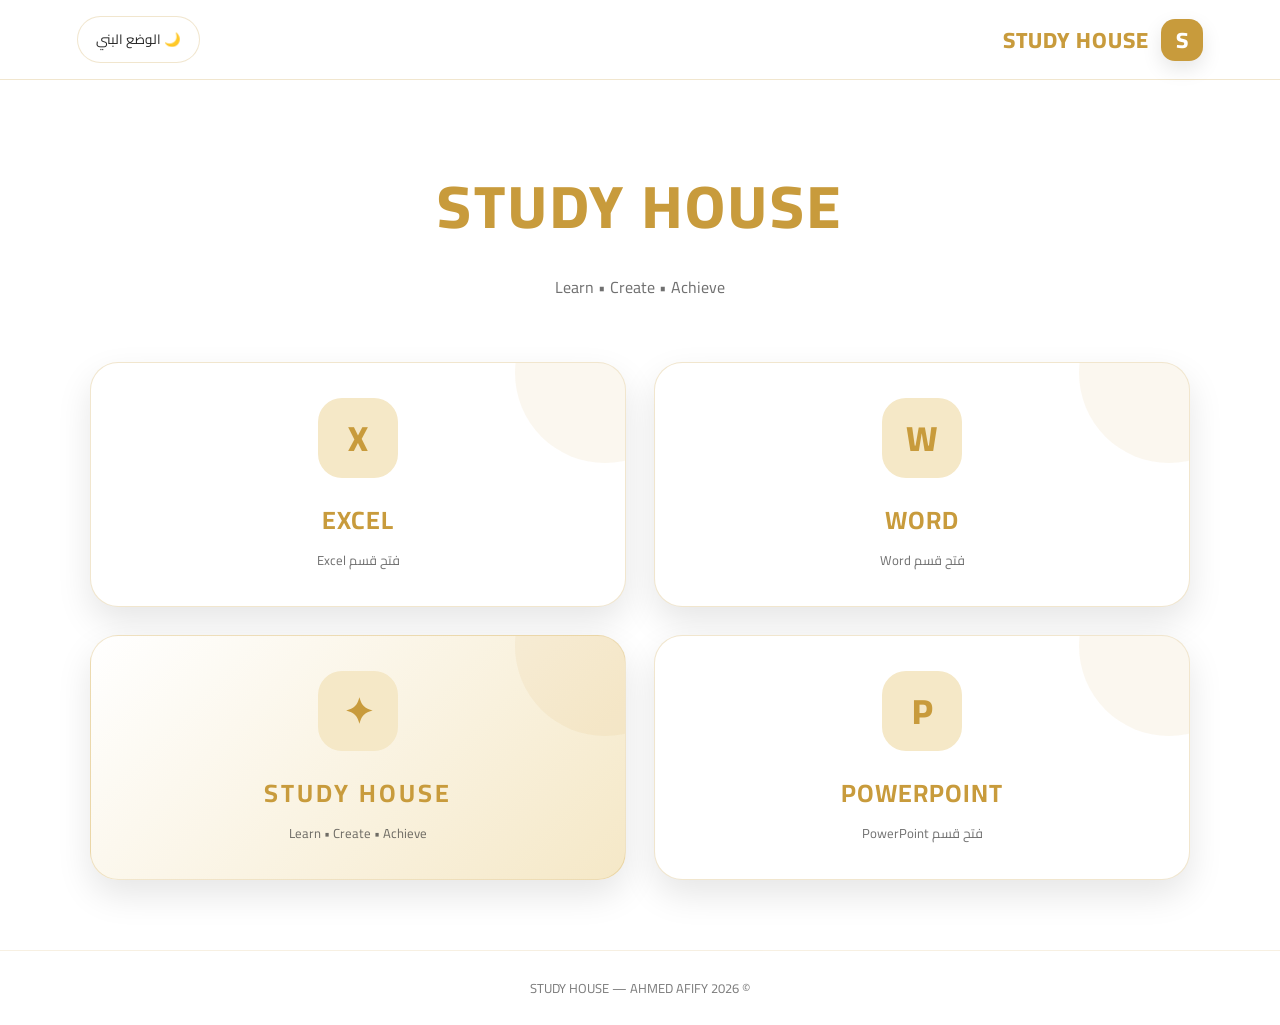
<file: icdl.html>
<!DOCTYPE html>
<html lang="ar" dir="rtl">

<head>

    <meta charset="UTF-8">

    <meta name="viewport" content="width=device-width, initial-scale=1.0">

    <title>STUDY HOUSE</title>

    <link rel="preconnect" href="https://fonts.googleapis.com">

    <link rel="preconnect" href="https://fonts.gstatic.com" crossorigin>

    <link href="https://fonts.googleapis.com/css2?family=Cairo:wght@400;500;600;700;800&display=swap" rel="stylesheet">


    <style>

        :root {

            --bg: #ffffff;

            --card: #ffffff;

            --text: #252525;

            --gold: #c89b3c;

            --gold-light: #f5e8c7;

            --border: rgba(200, 155, 60, 0.25);

            --shadow: rgba(0, 0, 0, 0.10);

        }


        body.brown-theme {

            --bg: #3b2418;

            --card: #513222;

            --text: #fff8ed;

            --gold: #d9ad5b;

            --gold-light: #765237;

            --border: rgba(217, 173, 91, 0.35);

            --shadow: rgba(0, 0, 0, 0.35);

        }


        * {

            margin: 0;

            padding: 0;

            box-sizing: border-box;

        }


        body {

            min-height: 100vh;

            font-family: "Cairo", sans-serif;

            background: var(--bg);

            color: var(--text);

            transition: background 0.4s ease, color 0.4s ease;

            overflow-x: hidden;

        }


        /* Header */

        header {

            height: 80px;

            padding: 0 6%;

            display: flex;

            align-items: center;

            justify-content: space-between;

            background: var(--bg);

            border-bottom: 1px solid var(--border);

            position: sticky;

            top: 0;

            z-index: 100;

        }


        .logo {

            display: flex;

            align-items: center;

            gap: 12px;

            color: var(--gold);

            font-size: 22px;

            font-weight: 800;

            letter-spacing: 1px;

        }


        .logo-icon {

            width: 42px;

            height: 42px;

            display: flex;

            align-items: center;

            justify-content: center;

            border-radius: 14px;

            background: var(--gold);

            color: white;

            font-size: 22px;

            box-shadow: 0 8px 20px var(--shadow);

        }


        /* Theme Button */

        .theme-btn {

            border: 1px solid var(--border);

            background: var(--card);

            color: var(--text);

            padding: 10px 18px;

            border-radius: 30px;

            font-family: inherit;

            cursor: pointer;

            transition: 0.3s ease;

        }


        .theme-btn:hover {

            transform: translateY(-3px);

            border-color: var(--gold);

            box-shadow: 0 8px 20px var(--shadow);

        }


        /* Hero */

        .hero {

            text-align: center;

            padding: 70px 20px 40px;

        }


        .hero h1 {

            color: var(--gold);

            font-size: clamp(35px, 6vw, 60px);

            font-weight: 800;

            letter-spacing: 3px;

            animation: floatingTitle 2.5s ease-in-out infinite;

        }


        .hero p {

            margin-top: 10px;

            opacity: 0.65;

            font-size: 16px;

        }


        /* Cards */

        .cards-container {

            width: min(1100px, 92%);

            margin: 20px auto 70px;

            display: grid;

            grid-template-columns: repeat(2, 1fr);

            gap: 28px;

        }


        .card {

            min-height: 245px;

            border: 1px solid var(--border);

            border-radius: 28px;

            background: var(--card);

            color: var(--text);

            font-family: inherit;

            cursor: pointer;

            display: flex;

            flex-direction: column;

            align-items: center;

            justify-content: center;

            position: relative;

            overflow: hidden;

            box-shadow: 0 15px 35px var(--shadow);

            transition: 0.4s ease;

        }


        .card:hover {

            transform: translateY(-10px);

            border-color: var(--gold);

            box-shadow: 0 25px 55px var(--shadow);

        }


        .card::before {

            content: "";

            position: absolute;

            width: 180px;

            height: 180px;

            border-radius: 50%;

            background: var(--gold);

            opacity: 0.08;

            top: -80px;

            right: -70px;

            transition: 0.5s ease;

        }


        .card:hover::before {

            transform: scale(2.5);

        }


        .card-icon {

            width: 80px;

            height: 80px;

            border-radius: 24px;

            display: flex;

            align-items: center;

            justify-content: center;

            background: var(--gold-light);

            color: var(--gold);

            font-size: 35px;

            font-weight: 800;

            margin-bottom: 18px;

            transition: 0.4s ease;

        }


        .card:hover .card-icon {

            transform: rotate(8deg) scale(1.1);

        }


        .card h2 {

            color: var(--gold);

            font-size: 25px;

            letter-spacing: 1px;

        }


        .card p {

            margin-top: 5px;

            opacity: 0.65;

            font-size: 13px;

        }


        /* Study House Card */

        .study-card {

            background: linear-gradient(

                135deg,

                var(--card),

                var(--gold-light)

            );

        }


        .study-card .card-icon {

            animation: floatingIcon 2.5s ease-in-out infinite;

        }


        .study-card h2 {

            letter-spacing: 3px;

            animation: glowText 2s ease-in-out infinite alternate;

        }


        /* Modal Viewer */

        .viewer-overlay {

            display: none;

            position: fixed;

            inset: 0;

            z-index: 999999;

            padding: 20px;

            background: rgba(0, 0, 0, 0.70);

            backdrop-filter: blur(8px);

            align-items: center;

            justify-content: center;

        }


        .viewer-overlay.active {

            display: flex;

        }


        .viewer-box {

            width: min(1450px, 100%);

            height: min(92vh, 900px);

            background: var(--card);

            border-radius: 22px;

            overflow: hidden;

            border: 1px solid var(--border);

            box-shadow: 0 30px 100px rgba(0, 0, 0, 0.45);

            animation: modalOpen 0.35s ease;

        }


        .viewer-header {

            height: 65px;

            padding: 0 20px;

            display: flex;

            align-items: center;

            justify-content: space-between;

            background: var(--card);

            border-bottom: 1px solid var(--border);

        }


        .viewer-title {

            color: var(--gold);

            font-size: 20px;

            font-weight: 700;

        }


        .close-btn {

            border: none;

            background: var(--gold);

            color: white;

            padding: 9px 18px;

            border-radius: 22px;

            cursor: pointer;

            font-family: inherit;

            font-size: 14px;

            transition: 0.3s ease;

        }


        .close-btn:hover {

            transform: scale(1.06);

        }


        #pageFrame {

            display: block;

            width: 100%;

            height: calc(100% - 65px);

            border: none;

            background: white;

        }


        /* Footer */

        footer {

            text-align: center;

            padding: 25px;

            border-top: 1px solid var(--border);

            opacity: 0.6;

            font-size: 13px;

        }


        /* Animations */

        @keyframes floatingTitle {

            0%, 100% {

                transform: translateY(0);

            }

            50% {

                transform: translateY(-6px);

            }

        }


        @keyframes floatingIcon {

            0%, 100% {

                transform: translateY(0);

            }

            50% {

                transform: translateY(-12px);

            }

        }


        @keyframes glowText {

            from {

                text-shadow: 0 0 0 transparent;

            }

            to {

                text-shadow: 0 0 22px var(--gold);

            }

        }


        @keyframes modalOpen {

            from {

                opacity: 0;

                transform: scale(0.92);

            }

            to {

                opacity: 1;

                transform: scale(1);

            }

        }


        /* Mobile */

        @media (max-width: 700px) {

            header {

                padding: 0 16px;

            }


            .logo {

                font-size: 16px;

            }


            .logo-icon {

                width: 36px;

                height: 36px;

            }


            .theme-btn {

                padding: 8px 12px;

                font-size: 12px;

            }


            .cards-container {

                grid-template-columns: 1fr;

            }


            .card {

                min-height: 215px;

            }


            .viewer-overlay {

                padding: 8px;

            }


            .viewer-box {

                height: 96vh;

                border-radius: 16px;

            }


            .viewer-header {

                height: 58px;

                padding: 0 12px;

            }


            .viewer-title {

                font-size: 16px;

            }


            .close-btn {

                padding: 8px 13px;

                font-size: 12px;

            }


        }

    </style>

</head>


<body>


    <header>


        <div class="logo">

            <div class="logo-icon">S</div>

            STUDY HOUSE

        </div>


        <button

            id="themeButton"

            class="theme-btn"

            type="button"

            onclick="changeTheme()">

            🌙 الوضع البني

        </button>


    </header>


    <main>


        <section class="hero">

            <h1>STUDY HOUSE</h1>

            <p>Learn • Create • Achieve</p>

        </section>


        <section class="cards-container">


            <button

                class="card"

                type="button"

                onclick="openPage('https://docs.google.com/document/d/1uZ353KELFg8lSJwKSXVGdGRso6khaYH7cc8Ot4T3fgY/edit?usp=sharing', 'WORD')">


                <div class="card-icon">W</div>

                <h2>WORD</h2>

                <p>فتح قسم Word</p>


            </button>


            <button

                class="card"

                type="button"

                onclick="openPage('https://docs.google.com/spreadsheets/d/1nDOUH_cI2aeOrhTzdIpAFMrMcubVsuVcSPHBAkfeLnk/edit?usp=sharing', 'EXCEL')">


                <div class="card-icon">X</div>

                <h2>EXCEL</h2>

                <p>فتح قسم Excel</p>


            </button>


            <button

                class="card"

                type="button"

                onclick="openPage('https://docs.google.com/presentation/d/1TSmftTfXCutD_ZYYvbTY3tdK9X8SVzcemQ0DJf4-KTo/edit?usp=sharing', 'POWERPOINT')">


                <div class="card-icon">P</div>

                <h2>POWERPOINT</h2>

                <p>فتح قسم PowerPoint</p>


            </button>


            <button

                class="card study-card"

                type="button"

                onclick="studyHouseAnimation()">


                <div class="card-icon">✦</div>

                <h2>STUDY HOUSE</h2>

                <p>Learn • Create • Achieve</p>


            </button>


        </section>


    </main>


    <footer>

        © 2026 STUDY HOUSE —  AHMED AFIFY

    </footer>


    <!-- نافذة تظهر فوق كل شيء -->


    <section

        id="viewerOverlay"

        class="viewer-overlay"


        onclick="closeByOverlay(event)">


        <div

            class="viewer-box"


            onclick="event.stopPropagation()">


            <div class="viewer-header">


                <div

                    id="viewerTitle"

                    class="viewer-title">

                    المحتوى

                </div>


                <button

                    class="close-btn"

                    type="button"

                    onclick="closePage()">


                    ✕ إغلاق


                </button>


            </div>


            <iframe

                id="pageFrame"

                title="Page Viewer"

                src=""

                loading="lazy">

            </iframe>


        </div>


    </section>


    <script>


        /* فتح الملف فوق الصفحة */

        function openPage(file, title) {


            const overlay = document.getElementById("viewerOverlay");

            const frame = document.getElementById("pageFrame");

            const titleElement = document.getElementById("viewerTitle");


            titleElement.textContent = title;


            overlay.classList.add("active");


            document.body.style.overflow = "hidden";


            frame.src = file;

        }


        /* إغلاق النافذة */

        function closePage() {


            const overlay = document.getElementById("viewerOverlay");

            const frame = document.getElementById("pageFrame");


            frame.src = "";


            overlay.classList.remove("active");


            document.body.style.overflow = "";

        }


        /* إغلاق عند الضغط على الخلفية */

        function closeByOverlay(event) {


            if (event.target.id === "viewerOverlay") {

                closePage();

            }

        }


        /* تغيير الألوان */

        function changeTheme() {


            const body = document.body;

            const button = document.getElementById("themeButton");


            body.classList.toggle("brown-theme");


            if (body.classList.contains("brown-theme")) {


                button.textContent = "☀️ الوضع الأبيض";


                localStorage.setItem("studyHouseTheme", "brown");


            } else {


                button.textContent = "🌙 الوضع البني";


                localStorage.setItem("studyHouseTheme", "white");

            }

        }


        /* حفظ الثيم */

        function loadTheme() {


            const savedTheme = localStorage.getItem("studyHouseTheme");

            const button = document.getElementById("themeButton");


            if (savedTheme === "brown") {


                document.body.classList.add("brown-theme");


                button.textContent = "☀️ الوضع الأبيض";

            }

        }


        /* حركة STUDY HOUSE */

        function studyHouseAnimation() {


            const title = document.querySelector(".hero h1");


            title.style.transform = "scale(1.15)";

            title.style.textShadow = "0 0 35px var(--gold)";


            setTimeout(function () {


                title.style.transform = "";

                title.style.textShadow = "";


            }, 1000);

        }


        /* زر ESC للإغلاق */

        document.addEventListener("keydown", function(event) {


            if (event.key === "Escape") {

                closePage();

            }

        });


        /* تشغيل الثيم المحفوظ */

        loadTheme();



        document.addEventListener("keydown", function (e) {
    // منع Ctrl + U
    if (e.ctrlKey && e.key.toLowerCase() === "u") {
        e.preventDefault();
        return false;
    }
});

document.addEventListener("contextmenu", function (e) {
    e.preventDefault();
});
        
    </script>


</body>

</html>
</file>
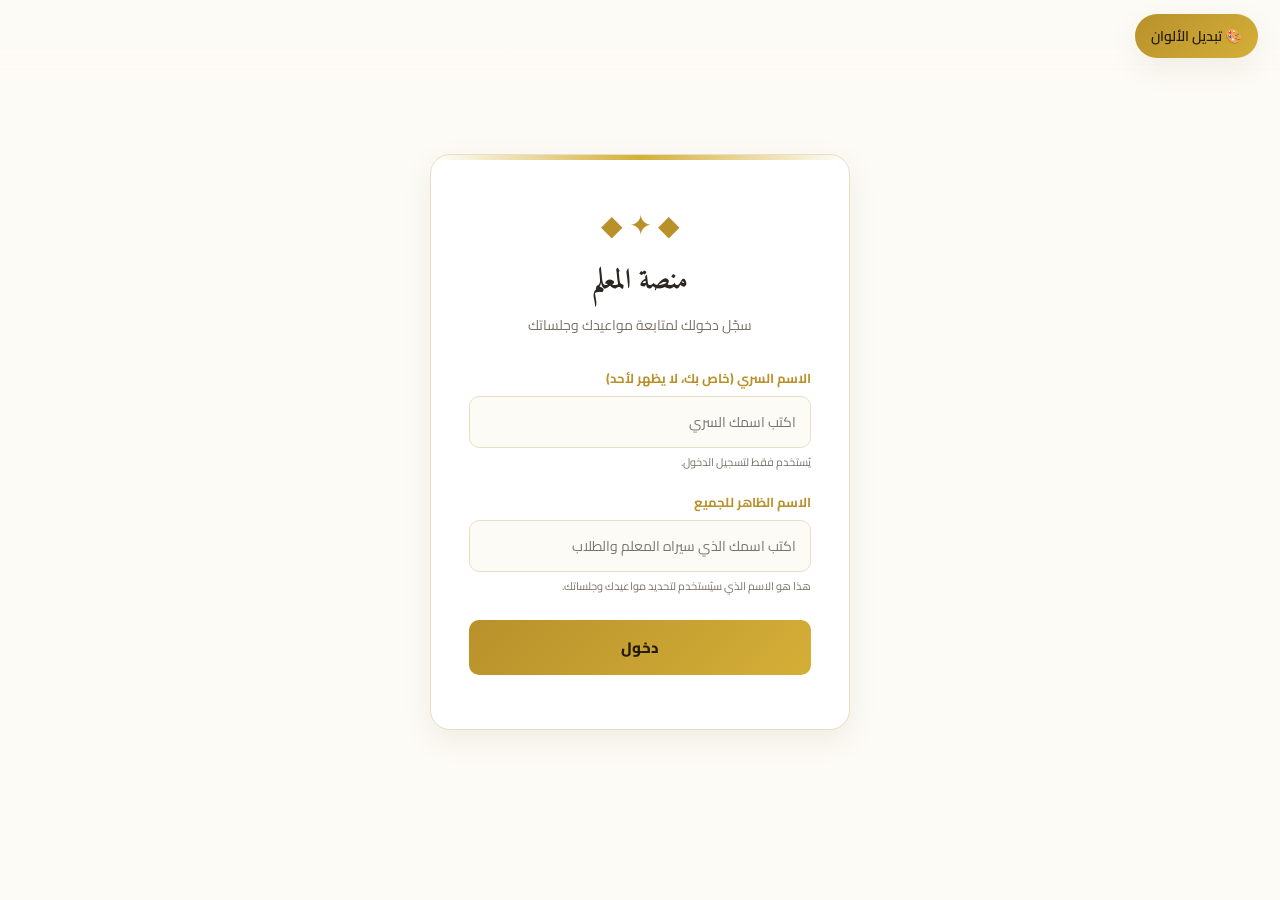
<file: session.html>
<!DOCTYPE html>
<html lang="ar" dir="rtl">
<head>
<meta charset="UTF-8">
<meta name="viewport" content="width=device-width, initial-scale=1.0">
<title>منصة المعلم</title>
<link rel="preconnect" href="https://fonts.googleapis.com">
<link href="https://fonts.googleapis.com/css2?family=Amiri:wght@400;700&family=Cairo:wght@400;600;700;800&display=swap" rel="stylesheet">
<style>
  :root{
    --bg:#FDFBF6;
    --bg-soft:#FFFFFF;
    --text:#2B2620;
    --text-dim:#7A7266;
    --gold:#B8912B;
    --gold-bright:#D4AF37;
    --card:#FFFFFF;
    --border:#E9DFC4;
    --shadow: 0 10px 30px rgba(80,60,20,0.08);
    --danger:#A5382E;
  }
  body.theme-brown{
    --bg:#211610;
    --bg-soft:#2B1D14;
    --text:#F4E9D4;
    --text-dim:#C9B392;
    --gold:#D4AF37;
    --gold-bright:#F0CC63;
    --card:#2F2117;
    --border:#4A3626;
    --shadow: 0 10px 30px rgba(0,0,0,0.45);
    --danger:#E0685A;
  }
  *{box-sizing:border-box; margin:0; padding:0;}
  body{
    font-family:'Cairo', sans-serif;
    background:var(--bg);
    color:var(--text);
    min-height:100vh;
    transition:background .4s ease, color .4s ease;
  }
  .display-font{font-family:'Amiri', serif;}

  /* ===== Top bar ===== */
  .topbar{
    position:fixed; top:0; left:0; right:0;
    display:flex; align-items:center; justify-content:space-between;
    padding:14px 22px;
    z-index:50;
    background:linear-gradient(to bottom, var(--bg) 70%, transparent);
    pointer-events:none;
  }
  .topbar > *{pointer-events:auto;}
  .brand{
    font-family:'Amiri', serif;
    font-weight:700;
    font-size:22px;
    color:var(--gold);
    letter-spacing:1px;
    display:flex; align-items:center; gap:8px;
  }
  .brand .dot{width:6px;height:6px;border-radius:50%;background:var(--gold-bright);}

  .icon-btn{
    display:inline-flex; align-items:center; gap:8px;
    background:var(--card);
    border:1px solid var(--border);
    color:var(--text);
    padding:9px 16px;
    border-radius:30px;
    font-family:'Cairo', sans-serif;
    font-weight:600;
    font-size:14px;
    cursor:pointer;
    box-shadow:var(--shadow);
    transition:all .25s ease;
  }
  .icon-btn:hover{border-color:var(--gold); color:var(--gold);}
  .icon-btn.gold{
    background:linear-gradient(135deg, var(--gold), var(--gold-bright));
    color:#241a08;
    border:none;
  }
  .icon-btn.gold:hover{filter:brightness(1.08);}
  .icon-btn.danger{color:var(--danger); border-color:var(--danger);}

  #logoutBtn{display:none;}

  /* ===== Layout containers ===== */
  .screen{min-height:100vh; display:none; padding:100px 20px 60px;}
  .screen.active{display:flex; flex-direction:column; align-items:center;}

  /* ===== Login screen ===== */
  #loginScreen .login-card{
    background:var(--card);
    border:1px solid var(--border);
    border-radius:20px;
    box-shadow:var(--shadow);
    padding:44px 38px;
    width:100%;
    max-width:420px;
    margin-top:6vh;
    text-align:center;
    position:relative;
    overflow:hidden;
  }
  #loginScreen .login-card::before{
    content:"";
    position:absolute; top:0; right:0; left:0; height:5px;
    background:linear-gradient(90deg, transparent, var(--gold-bright), transparent);
  }
  .ornament{
    font-size:28px; color:var(--gold); margin-bottom:6px;
  }
  #loginScreen h1{
    font-family:'Amiri', serif;
    font-size:28px;
    margin-bottom:6px;
    color:var(--text);
  }
  #loginScreen p.sub{
    color:var(--text-dim);
    font-size:14px;
    margin-bottom:28px;
  }
  .field{
    text-align:right;
    margin-bottom:18px;
  }
  .field label{
    display:block;
    font-size:13px;
    font-weight:700;
    color:var(--gold);
    margin-bottom:6px;
  }
  .field small{
    display:block;
    color:var(--text-dim);
    font-size:11px;
    margin-top:4px;
  }
  input[type="text"], input[type="password"], input[type="date"], input[type="time"], textarea{
    width:100%;
    padding:12px 14px;
    border-radius:10px;
    border:1px solid var(--border);
    background:var(--bg);
    color:var(--text);
    font-family:'Cairo', sans-serif;
    font-size:14px;
    outline:none;
    transition:border-color .2s ease;
  }
  input:focus, textarea:focus{border-color:var(--gold);}
  textarea{resize:vertical; min-height:70px;}

  .btn-primary{
    width:100%;
    padding:13px;
    border:none;
    border-radius:10px;
    background:linear-gradient(135deg, var(--gold), var(--gold-bright));
    color:#241a08;
    font-family:'Cairo', sans-serif;
    font-weight:800;
    font-size:15px;
    cursor:pointer;
    margin-top:6px;
    transition:filter .2s ease, transform .2s ease;
  }
  .btn-primary:hover{filter:brightness(1.07); transform:translateY(-1px);}
  .btn-secondary{
    width:100%;
    padding:12px;
    border-radius:10px;
    border:1px solid var(--gold);
    background:transparent;
    color:var(--gold);
    font-family:'Cairo', sans-serif;
    font-weight:700;
    font-size:14px;
    cursor:pointer;
    margin-top:10px;
  }
  .btn-secondary:hover{background:rgba(212,175,55,0.1);}

  /* ===== Dashboard ===== */
  #dashboardScreen{max-width:960px; width:100%; margin:0 auto;}
  .welcome{
    text-align:center;
    margin-bottom:34px;
  }
  .welcome h2{
    font-family:'Amiri', serif;
    font-size:30px;
    color:var(--text);
  }
  .welcome span{color:var(--gold);}
  .role-badge{
    display:inline-block;
    margin-top:8px;
    padding:4px 14px;
    border-radius:20px;
    background:var(--card);
    border:1px solid var(--gold);
    color:var(--gold);
    font-size:12px;
    font-weight:700;
  }

  .menu-grid{
    display:grid;
    grid-template-columns:1fr 1fr;
    gap:20px;
    width:100%;
    max-width:640px;
    margin:0 auto 40px;
  }
  @media(max-width:600px){.menu-grid{grid-template-columns:1fr;}}
  .menu-card{
    background:var(--card);
    border:1px solid var(--border);
    border-radius:18px;
    padding:30px 20px;
    text-align:center;
    cursor:pointer;
    box-shadow:var(--shadow);
    transition:transform .25s ease, border-color .25s ease;
  }
  .menu-card:hover{transform:translateY(-4px); border-color:var(--gold);}
  .menu-card .emoji{font-size:34px; margin-bottom:10px; display:block;}
  .menu-card h3{font-family:'Amiri', serif; font-size:20px; margin-bottom:4px;}
  .menu-card p{font-size:12.5px; color:var(--text-dim);}
  .menu-card.active{border-color:var(--gold-bright); box-shadow:0 0 0 2px var(--gold-bright) inset;}

  .section-panel{width:100%; max-width:760px; display:none;}
  .section-panel.active{display:block;}
  .section-header{
    display:flex; align-items:center; justify-content:space-between;
    margin-bottom:18px;
    border-bottom:1px solid var(--border);
    padding-bottom:12px;
  }
  .section-header h3{font-family:'Amiri', serif; font-size:22px; color:var(--gold);}

  .empty-state{
    text-align:center;
    padding:40px 20px;
    color:var(--text-dim);
    font-size:14px;
    border:1px dashed var(--border);
    border-radius:14px;
  }

  /* ===== Cards (appointments / sessions) ===== */
  .item-card{
    background:var(--card);
    border:1px solid var(--border);
    border-radius:16px;
    padding:20px;
    margin-bottom:16px;
    box-shadow:var(--shadow);
    position:relative;
  }
  .item-card h4{
    font-family:'Amiri', serif;
    font-size:19px;
    color:var(--text);
    margin-bottom:6px;
  }
  .item-card .desc{font-size:13.5px; color:var(--text-dim); margin-bottom:12px; line-height:1.7;}
  .item-meta{
    display:flex; flex-wrap:wrap; gap:10px;
    font-size:12px; color:var(--gold);
    margin-bottom:12px;
  }
  .item-meta span{
    background:rgba(184,145,43,0.1);
    padding:4px 10px;
    border-radius:20px;
    font-weight:700;
  }
  .countdown-box{
    display:flex; align-items:center; gap:10px;
    background:var(--bg);
    border:1px solid var(--border);
    border-radius:12px;
    padding:12px 16px;
    font-weight:800;
    font-size:15px;
    color:var(--gold);
    letter-spacing:1px;
    direction:ltr;
    justify-content:center;
  }
  .ready-msg{
    display:flex; align-items:center; justify-content:center; gap:8px;
    background:linear-gradient(135deg, var(--gold), var(--gold-bright));
    color:#241a08;
    padding:13px 16px;
    border-radius:12px;
    font-weight:800;
    font-size:14px;
    cursor:pointer;
    text-align:center;
    animation:pulse 1.8s infinite;
  }
  @keyframes pulse{0%,100%{opacity:1;}50%{opacity:.75;}}

  .card-actions{
    display:flex; gap:10px; margin-top:14px;
  }
  .btn-join{
    flex:1;
    padding:11px;
    border:none;
    border-radius:10px;
    background:linear-gradient(135deg, var(--gold), var(--gold-bright));
    color:#241a08;
    font-weight:800;
    cursor:pointer;
    font-size:14px;
  }
  .btn-delete{
    padding:11px 16px;
    border-radius:10px;
    border:1px solid var(--danger);
    background:transparent;
    color:var(--danger);
    cursor:pointer;
    font-weight:700;
    font-size:13px;
  }
  .btn-delete:hover{background:rgba(165,56,46,0.1);}

  .add-toggle-btn{
    display:block;
    width:100%;
    padding:13px;
    border-radius:12px;
    border:1.5px dashed var(--gold);
    background:transparent;
    color:var(--gold);
    font-weight:800;
    font-size:14px;
    cursor:pointer;
    margin-bottom:20px;
  }
  .add-toggle-btn:hover{background:rgba(212,175,55,0.08);}

  .add-form{
    background:var(--card);
    border:1px solid var(--gold);
    border-radius:16px;
    padding:22px;
    margin-bottom:24px;
    display:none;
  }
  .add-form.active{display:block;}
  .add-form h4{font-family:'Amiri', serif; color:var(--gold); margin-bottom:16px; font-size:18px;}
  .row2{display:grid; grid-template-columns:1fr 1fr; gap:14px;}
  @media(max-width:520px){.row2{grid-template-columns:1fr;}}

  .link-row{display:flex; gap:10px;}
  .link-row input{flex:1;}
  .jitsi-btn{
    white-space:nowrap;
    padding:0 16px;
    border-radius:10px;
    border:1px solid var(--gold);
    background:transparent;
    color:var(--gold);
    font-weight:700;
    cursor:pointer;
    font-size:13px;
  }
  .jitsi-btn:hover{background:rgba(212,175,55,0.1);}

  /* ===== Meeting overlay ===== */
  #meetingOverlay{
    display:none;
    position:fixed; inset:0;
    background:rgba(10,8,5,0.92);
    z-index:200;
    align-items:center; justify-content:center;
    padding:24px;
  }
  #meetingOverlay.active{display:flex;}
  .meeting-box{
    width:100%; max-width:560px;
    background:var(--card);
    border-radius:20px;
    overflow:hidden;
    position:relative;
    border:2px solid var(--gold);
    box-shadow:0 0 60px rgba(212,175,55,0.25);
    padding:44px 34px;
    text-align:center;
  }
  .close-meeting{
    position:absolute; top:14px; left:14px;
    width:38px; height:38px;
    border-radius:50%;
    background:var(--gold-bright);
    color:#241a08;
    border:none;
    font-size:18px;
    font-weight:900;
    cursor:pointer;
    z-index:5;
    display:flex; align-items:center; justify-content:center;
  }
  .meeting-gate .ornament{font-size:26px; color:var(--gold); margin-bottom:10px;}
  .meeting-gate h3{
    font-family:'Amiri', serif;
    font-size:24px;
    margin-bottom:8px;
    color:var(--text);
  }
  .meeting-gate p.mdesc{
    color:var(--text-dim);
    font-size:14px;
    line-height:1.8;
    margin-bottom:26px;
    max-height:120px;
    overflow-y:auto;
  }
  .btn-enter-meeting{
    display:inline-flex; align-items:center; gap:10px; justify-content:center;
    width:100%;
    padding:15px;
    border:none;
    border-radius:12px;
    background:linear-gradient(135deg, var(--gold), var(--gold-bright));
    color:#241a08;
    font-family:'Cairo', sans-serif;
    font-weight:800;
    font-size:15px;
    cursor:pointer;
    text-decoration:none;
  }
  .btn-enter-meeting:hover{filter:brightness(1.07);}
  .meeting-hint{
    margin-top:14px;
    font-size:11.5px;
    color:var(--text-dim);
  }

  /* ===== toast ===== */
  #toast{
    position:fixed; bottom:24px; left:50%; transform:translateX(-50%) translateY(20px);
    background:var(--card);
    border:1px solid var(--gold);
    color:var(--text);
    padding:12px 22px;
    border-radius:30px;
    font-size:13px;
    font-weight:700;
    box-shadow:var(--shadow);
    opacity:0;
    pointer-events:none;
    transition:all .3s ease;
    z-index:300;
  }
  #toast.show{opacity:1; transform:translateX(-50%) translateY(0);}

  .loader{
    display:inline-block; width:14px; height:14px;
    border:2px solid rgba(0,0,0,0.2);
    border-top-color:currentColor;
    border-radius:50%;
    animation:spin .7s linear infinite;
  }
  @keyframes spin{to{transform:rotate(360deg);}}
</style>
</head>
<body>

<div class="topbar">
  <button id="logoutBtn" class="icon-btn danger">⎋ تسجيل خروج</button>
  <button id="themeToggle" class="icon-btn gold">🎨 تبديل الألوان</button>
</div>

<!-- شاشة الدخول -->
<div id="loginScreen" class="screen active">
  <div class="login-card">
    <div class="ornament">◆ ✦ ◆</div>
    <h1 class="display-font">منصة المعلم</h1>
    <p class="sub">سجّل دخولك لمتابعة مواعيدك وجلساتك</p>

    <div class="field">
      <label>الاسم السري (خاص بك، لا يظهر لأحد)</label>
      <input type="password" id="secretInput" placeholder="اكتب اسمك السري">
      <small>يُستخدم فقط لتسجيل الدخول.</small>
    </div>

    <div class="field">
      <label>الاسم الظاهر للجميع</label>
      <input type="text" id="displayInput" placeholder="اكتب اسمك الذي سيراه المعلم والطلاب">
      <small>هذا هو الاسم الذي سيُستخدم لتحديد مواعيدك وجلساتك.</small>
    </div>

    <button class="btn-primary" id="loginBtn">دخول</button>
    <div id="loginMsg" style="color:var(--danger); font-size:13px; margin-top:10px;"></div>
  </div>
</div>

<!-- شاشة اللوحة الرئيسية -->
<div id="dashboardScreen" class="screen">
  <div class="welcome">
    <h2 class="display-font">أهلاً، <span id="welcomeName"></span></h2>
    <div class="role-badge" id="roleBadge"></div>
  </div>

  <div class="menu-grid">
    <div class="menu-card" id="btnGoSessions">
      <span class="emoji">🎥</span>
      <h3 class="display-font">الجلسات المتاحة الآن</h3>
      <p>انضم إلى جلساتك المباشرة</p>
    </div>
    <div class="menu-card" id="btnGoAppointments">
      <span class="emoji">🗓️</span>
      <h3 class="display-font">المواعيد</h3>
      <p>تابع مواعيدك القادمة</p>
    </div>
  </div>

  <!-- لوحة المواعيد -->
  <div class="section-panel" id="panelAppointments">
    <div class="section-header">
      <h3 class="display-font">المواعيد</h3>
    </div>

    <button class="add-toggle-btn" id="toggleAddAppointment" style="display:none;">＋ إضافة موعد جديد</button>

    <div class="add-form" id="formAddAppointment">
      <h4>موعد جديد</h4>
      <div class="field">
        <label>اسم الموعد</label>
        <input type="text" id="apName">
      </div>
      <div class="field">
        <label>الوصف</label>
        <textarea id="apDesc"></textarea>
      </div>
      <div class="row2">
        <div class="field">
          <label>التاريخ</label>
          <input type="date" id="apDate">
        </div>
        <div class="field">
          <label>الوقت</label>
          <input type="time" id="apTime">
        </div>
      </div>
      <div class="field">
        <label>الأسماء السرية للطلاب المسموح لهم برؤية الموعد</label>
        <input type="text" id="apStudents" placeholder="ahmed123-mohamed99-sara2026">
        <small>افصل بين كل اسم سري وآخر بعلامة "-". هذه هي نفس الأسماء السرية التي يسجّل بها الطلاب دخولهم.</small>
      </div>
      <button class="btn-primary" id="submitAppointment">حفظ الموعد</button>
    </div>

    <div id="appointmentsList"></div>
  </div>

  <!-- لوحة الجلسات -->
  <div class="section-panel" id="panelSessions">
    <div class="section-header">
      <h3 class="display-font">الجلسات المتاحة الآن</h3>
    </div>

    <button class="add-toggle-btn" id="toggleAddSession" style="display:none;">＋ إنشاء جلسة جديدة</button>

    <div class="add-form" id="formAddSession">
      <h4>جلسة جديدة</h4>
      <div class="field">
        <label>اسم الجلسة</label>
        <input type="text" id="sesName">
      </div>
      <div class="field">
        <label>وصف الجلسة</label>
        <textarea id="sesDesc"></textarea>
      </div>
      <div class="field">
        <label>رابط الجلسة</label>
        <div class="link-row">
          <input type="text" id="sesLink" placeholder="اكتب الرابط هنا أو أنشئه عبر Jitsi">
          <button class="jitsi-btn" id="btnJitsi">إنشاء عبر Jitsi</button>
        </div>
      </div>
      <div class="field">
        <label>الأسماء السرية للطلاب المسموح لهم برؤية الجلسة</label>
        <input type="text" id="sesStudents" placeholder="ahmed123-mohamed99-sara2026">
        <small>افصل بين كل اسم سري وآخر بعلامة "-". هذه هي نفس الأسماء السرية التي يسجّل بها الطلاب دخولهم.</small>
      </div>
      <button class="btn-primary" id="submitSession">إنشاء الجلسة</button>
    </div>

    <div id="sessionsList"></div>
  </div>
</div>

<!-- نافذة الاجتماع -->
<div id="meetingOverlay">
  <div class="meeting-box meeting-gate">
    <button class="close-meeting" id="closeMeetingBtn">✕</button>
    <div class="ornament">◆ ✦ ◆</div>
    <h3 class="display-font" id="meetingGateName">اسم الجلسة</h3>
    <p class="mdesc" id="meetingGateDesc"></p>
    <a href="#" target="_blank" rel="noopener" id="meetingGateEnterBtn" class="btn-enter-meeting">🎥 دخول الاجتماع الآن</a>
    <div class="meeting-hint">يفتح الاجتماع في نافذة جديدة حتى يستمر بدون أي حد زمني</div>
  </div>
</div>

<div id="toast"></div>

<script>
/* =======================================================
   الإعدادات
======================================================= */
// ضع هنا رابط تطبيق ويب Google Apps Script (وليس رابط ملف Docs نفسه)
// راجع تعليمات النشر المرفقة مع الكود
const WEB_APP_URL = "https://script.google.com/macros/s/AKfycby9qouTV-TFhlGFeoc2Bfx4g0suSdKkR-B9LnRxv9GRkvqCTFn95uDX7D9ZJRWp6D_BSA/exec";
const TEACHER_SECRET = "admin@333";

let currentUser = null; // {secret, display, isTeacher}
let appData = {appointments:[], sessions:[]};
const countdownTimers = {};

/* =======================================================
   أدوات مساعدة
======================================================= */
function toast(msg){
  const t = document.getElementById('toast');
  t.textContent = msg;
  t.classList.add('show');
  setTimeout(()=> t.classList.remove('show'), 2600);
}

function showScreen(id){
  document.querySelectorAll('.screen').forEach(s=>s.classList.remove('active'));
  document.getElementById(id).classList.add('active');
}

function esc(str){
  const d = document.createElement('div');
  d.textContent = str == null ? '' : String(str);
  return d.innerHTML;
}

/* =======================================================
   الثيم (الألوان)
======================================================= */
document.getElementById('themeToggle').addEventListener('click', ()=>{
  document.body.classList.toggle('theme-brown');
  const isBrown = document.body.classList.contains('theme-brown');
  localStorage.setItem('platformTheme', isBrown ? 'brown' : 'white');
});
(function initTheme(){
  if(localStorage.getItem('platformTheme') === 'brown'){
    document.body.classList.add('theme-brown');
  }
})();

/* =======================================================
   تسجيل الدخول / الخروج
======================================================= */
document.getElementById('loginBtn').addEventListener('click', doLogin);
document.getElementById('secretInput').addEventListener('keydown', e=>{ if(e.key==='Enter') doLogin(); });
document.getElementById('displayInput').addEventListener('keydown', e=>{ if(e.key==='Enter') doLogin(); });

function doLogin(){
  const secret = document.getElementById('secretInput').value.trim();
  const display = document.getElementById('displayInput').value.trim();
  const msg = document.getElementById('loginMsg');
  msg.textContent = '';

  if(!secret){
    msg.textContent = 'يرجى إدخال الاسم السري';
    return;
  }

  if(secret === TEACHER_SECRET){
    currentUser = {secret, display: display || 'المعلم', isTeacher:true};
  } else {
    if(!display){
      msg.textContent = 'يرجى إدخال الاسم الذي يظهر للجميع';
      return;
    }
    currentUser = {secret, display, isTeacher:false};
  }
  sessionStorage.setItem('platformUser', JSON.stringify(currentUser));
  enterDashboard();
}

document.getElementById('logoutBtn').addEventListener('click', ()=>{
  Object.values(countdownTimers).forEach(clearInterval);
  currentUser = null;
  sessionStorage.removeItem('platformUser');
  document.getElementById('logoutBtn').style.display = 'none';
  document.getElementById('secretInput').value = '';
  document.getElementById('displayInput').value = '';
  document.getElementById('panelAppointments').classList.remove('active');
  document.getElementById('panelSessions').classList.remove('active');
  showScreen('loginScreen');
});

function enterDashboard(){
  document.getElementById('logoutBtn').style.display = 'inline-flex';
  document.getElementById('welcomeName').textContent = currentUser.display;
  const badge = document.getElementById('roleBadge');
  badge.textContent = currentUser.isTeacher ? 'المعلم' : 'طالب';

  document.getElementById('toggleAddAppointment').style.display = currentUser.isTeacher ? 'block' : 'none';
  document.getElementById('toggleAddSession').style.display = currentUser.isTeacher ? 'block' : 'none';

  showScreen('dashboardScreen');
  document.getElementById('panelAppointments').classList.remove('active');
  document.getElementById('panelSessions').classList.remove('active');
  loadData();
}

// استعادة الجلسة عند تحديث الصفحة
(function restoreSession(){
  const saved = sessionStorage.getItem('platformUser');
  if(saved){
    try{
      currentUser = JSON.parse(saved);
      enterDashboard();
    }catch(e){}
  }
})();

/* =======================================================
   التنقل بين اللوحات
======================================================= */
document.getElementById('btnGoAppointments').addEventListener('click', ()=>{
  document.getElementById('panelSessions').classList.remove('active');
  document.getElementById('panelAppointments').classList.add('active');
  document.getElementById('btnGoAppointments').classList.add('active');
  document.getElementById('btnGoSessions').classList.remove('active');
  window.scrollTo({top: document.getElementById('panelAppointments').offsetTop - 90, behavior:'smooth'});
});
document.getElementById('btnGoSessions').addEventListener('click', ()=>{
  document.getElementById('panelAppointments').classList.remove('active');
  document.getElementById('panelSessions').classList.add('active');
  document.getElementById('btnGoSessions').classList.add('active');
  document.getElementById('btnGoAppointments').classList.remove('active');
  window.scrollTo({top: document.getElementById('panelSessions').offsetTop - 90, behavior:'smooth'});
});

document.getElementById('toggleAddAppointment').addEventListener('click', ()=>{
  document.getElementById('formAddAppointment').classList.toggle('active');
});
document.getElementById('toggleAddSession').addEventListener('click', ()=>{
  document.getElementById('formAddSession').classList.toggle('active');
});

/* =======================================================
   الاتصال بالسيرفر (Google Apps Script)
======================================================= */
function callAPI(action, payload){
  const params = new URLSearchParams();
  params.append('action', action);
  params.append('payload', JSON.stringify(payload || {}));
  if(currentUser && currentUser.isTeacher){
    params.append('teacherKey', currentUser.secret);
  }
  return fetch(WEB_APP_URL, {method:'POST', body: params})
    .then(r=>r.json());
}

function loadData(){
  if(WEB_APP_URL.indexOf('PASTE_YOUR') === 0){
    toast('لم يتم ربط الموقع بالسيرفر بعد');
    render();
    return;
  }
  fetch(WEB_APP_URL)
    .then(r=>r.json())
    .then(data=>{
      appData.appointments = data.appointments || [];
      appData.sessions = data.sessions || [];
      render();
    })
    .catch(()=>{ toast('تعذر الاتصال بالسيرفر'); });
}

/* =======================================================
   عرض المواعيد
======================================================= */
function render(){
  renderAppointments();
  renderSessions();
}

function formatDateAr(dateStr){
  const parts = dateStr.split('-');
  if(parts.length !== 3) return dateStr;
  const d = new Date(Number(parts[0]), Number(parts[1])-1, Number(parts[2]));
  return d.toLocaleDateString('ar-EG', {year:'numeric', month:'long', day:'numeric'});
}

function visibleTo(item){
  if(!currentUser) return false;
  if(currentUser.isTeacher) return true;
  const list = (item.students || []).map(s=>s.trim().toLowerCase());
  return list.includes(currentUser.secret.trim().toLowerCase());
}

function renderAppointments(){
  const list = document.getElementById('appointmentsList');
  Object.keys(countdownTimers).forEach(id=>{
    if(id.startsWith('ap_')){ clearInterval(countdownTimers[id]); delete countdownTimers[id]; }
  });

  const items = appData.appointments.filter(visibleTo);
  if(items.length === 0){
    list.innerHTML = '<div class="empty-state">لا توجد مواعيد لعرضها حالياً</div>';
    return;
  }

  list.innerHTML = items.map(item=>{
    const studentsBadge = currentUser.isTeacher ? `<span>👥 أسماء سرية: ${esc((item.students||[]).join('، '))}</span>` : '';
    return `
      <div class="item-card">
        <h4>${esc(item.name)}</h4>
        <p class="desc">${esc(item.description)}</p>
        <div class="item-meta">
          <span>📅 ${esc(formatDateAr(item.date))}</span>
          <span>⏰ ${esc(item.time)}</span>
          ${studentsBadge}
        </div>
        <div id="countdown_ap_${item.id}"></div>
        ${currentUser.isTeacher ? `<div class="card-actions"><button class="btn-delete" onclick="deleteAppointment('${item.id}')">حذف الموعد</button></div>` : ''}
      </div>
    `;
  }).join('');

  items.forEach(item=> startCountdown(item, 'ap'));
}

function renderSessions(){
  const list = document.getElementById('sessionsList');
  const items = appData.sessions.filter(visibleTo);
  if(items.length === 0){
    list.innerHTML = '<div class="empty-state">لا توجد جلسات متاحة حالياً</div>';
    return;
  }

  list.innerHTML = items.map(item=>{
    const studentsBadge = currentUser.isTeacher ? `<span>👥 أسماء سرية: ${esc((item.students||[]).join('، '))}</span>` : '';
    return `
      <div class="item-card">
        <h4>${esc(item.name)}</h4>
        <p class="desc">${esc(item.description)}</p>
        <div class="item-meta">${studentsBadge}</div>
        <div class="card-actions">
          <button class="btn-join" onclick="joinMeeting('${encodeURIComponent(item.link)}', '${encodeURIComponent(item.name)}', '${encodeURIComponent(item.description || '')}')">🎥 انضمام</button>
          ${currentUser.isTeacher ? `<button class="btn-delete" onclick="deleteSession('${item.id}')">حذف</button>` : ''}
        </div>
      </div>
    `;
  }).join('');
}

/* =======================================================
   العد التنازلي
======================================================= */
function startCountdown(item, prefix){
  const el = document.getElementById(`countdown_${prefix}_${item.id}`);
  if(!el) return;

  function tick(){
    const target = new Date(`${item.date}T${item.time}:00`);
    const now = new Date();
    const diff = target - now;

    if(diff <= 0){
      el.innerHTML = `<div class="ready-msg" onclick="goToSessionsFromReady()">✨ يرجى رؤية الجلسات، المعلم في انتظارك</div>`;
      clearInterval(countdownTimers[`${prefix}_${item.id}`]);
      return;
    }

    const days = Math.floor(diff / (1000*60*60*24));
    const hours = Math.floor((diff / (1000*60*60)) % 24);
    const mins = Math.floor((diff / (1000*60)) % 60);
    const secs = Math.floor((diff / 1000) % 60);

    el.innerHTML = `<div class="countdown-box">⏳ ${String(days).padStart(2,'0')}:${String(hours).padStart(2,'0')}:${String(mins).padStart(2,'0')}:${String(secs).padStart(2,'0')}</div>`;
  }

  tick();
  countdownTimers[`${prefix}_${item.id}`] = setInterval(tick, 1000);
}

function goToSessionsFromReady(){
  document.getElementById('btnGoSessions').click();
}

/* =======================================================
   إضافة / حذف موعد
======================================================= */
document.getElementById('submitAppointment').addEventListener('click', ()=>{
  const name = document.getElementById('apName').value.trim();
  const description = document.getElementById('apDesc').value.trim();
  const date = document.getElementById('apDate').value; // YYYY-MM-DD كما هو، بدون أي تحويل
  const time = document.getElementById('apTime').value; // HH:MM كما هو، بدون أي تحويل
  const students = document.getElementById('apStudents').value.split('-').map(s=>s.trim()).filter(Boolean);

  if(!name || !date || !time || students.length === 0){
    toast('يرجى تعبئة جميع الحقول');
    return;
  }

  callAPI('addAppointment', {name, description, date, time, students}).then(res=>{
    if(res.success){
      toast('تم إضافة الموعد بنجاح');
      document.getElementById('apName').value='';
      document.getElementById('apDesc').value='';
      document.getElementById('apDate').value='';
      document.getElementById('apTime').value='';
      document.getElementById('apStudents').value='';
      document.getElementById('formAddAppointment').classList.remove('active');
      appData = res.data;
      render();
    } else {
      toast(res.error || 'حدث خطأ');
    }
  }).catch(()=> toast('تعذر الاتصال بالسيرفر'));
});

function deleteAppointment(id){
  if(!confirm('هل أنت متأكد من حذف هذا الموعد؟')) return;
  callAPI('deleteAppointment', {id}).then(res=>{
    if(res.success){
      toast('تم حذف الموعد');
      appData = res.data;
      render();
    } else {
      toast(res.error || 'حدث خطأ');
    }
  });
}

/* =======================================================
   إضافة / حذف جلسة
======================================================= */
document.getElementById('btnJitsi').addEventListener('click', ()=>{
  const room = 'Room-' + Math.random().toString(36).substring(2,10) + Date.now().toString(36);
  const link = 'https://meet.jit.si/' + room;
  document.getElementById('sesLink').value = link;
  window.open(link, '_blank');
});

document.getElementById('submitSession').addEventListener('click', ()=>{
  const name = document.getElementById('sesName').value.trim();
  const description = document.getElementById('sesDesc').value.trim();
  const link = document.getElementById('sesLink').value.trim();
  const students = document.getElementById('sesStudents').value.split('-').map(s=>s.trim()).filter(Boolean);

  if(!name || !link || students.length === 0){
    toast('يرجى تعبئة جميع الحقول');
    return;
  }

  callAPI('addSession', {name, description, link, students}).then(res=>{
    if(res.success){
      toast('تم إنشاء الجلسة بنجاح');
      document.getElementById('sesName').value='';
      document.getElementById('sesDesc').value='';
      document.getElementById('sesLink').value='';
      document.getElementById('sesStudents').value='';
      document.getElementById('formAddSession').classList.remove('active');
      appData = res.data;
      render();
    } else {
      toast(res.error || 'حدث خطأ');
    }
  }).catch(()=> toast('تعذر الاتصال بالسيرفر'));
});

function deleteSession(id){
  if(!confirm('هل أنت متأكد من حذف هذه الجلسة؟')) return;
  callAPI('deleteSession', {id}).then(res=>{
    if(res.success){
      toast('تم حذف الجلسة');
      appData = res.data;
      render();
    } else {
      toast(res.error || 'حدث خطأ');
    }
  });
}

/* =======================================================
   نافذة الاجتماع
======================================================= */
function joinMeeting(encodedLink, encodedName, encodedDesc){
  const link = decodeURIComponent(encodedLink);
  const name = decodeURIComponent(encodedName || '');
  const desc = decodeURIComponent(encodedDesc || '');

  document.getElementById('meetingGateName').textContent = name || 'الجلسة';
  document.getElementById('meetingGateDesc').textContent = desc;
  const enterBtn = document.getElementById('meetingGateEnterBtn');
  enterBtn.href = link;

  document.getElementById('meetingOverlay').classList.add('active');
}
document.getElementById('closeMeetingBtn').addEventListener('click', ()=>{
  document.getElementById('meetingOverlay').classList.remove('active');
});

  document.addEventListener("keydown", function (e) {
    // منع Ctrl + U
    if (e.ctrlKey && e.key.toLowerCase() === "u") {
        e.preventDefault();
        return false;
    }
});

document.addEventListener("contextmenu", function (e) {
    e.preventDefault();
});
</script>
</body>
</html>
</file>
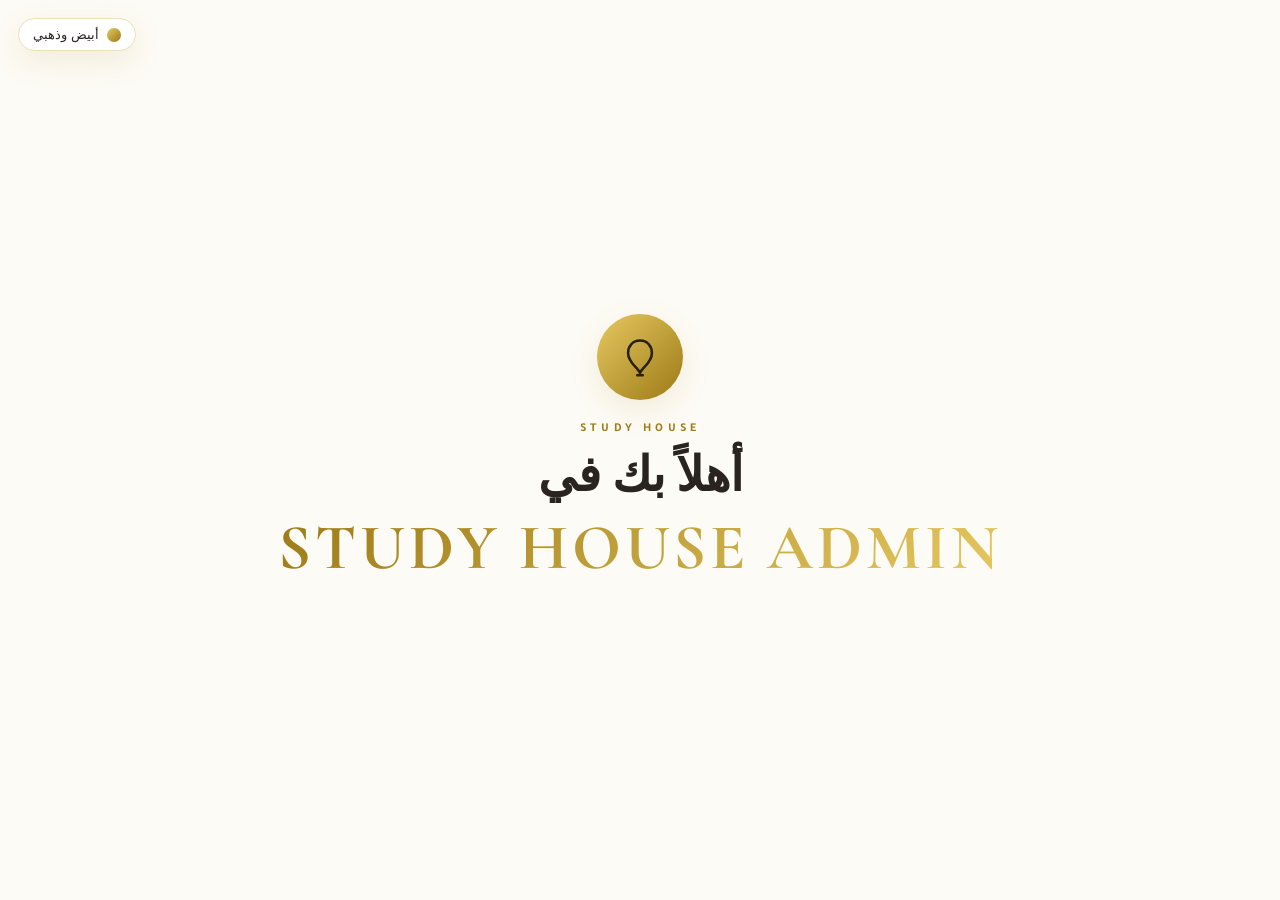
<file: ٍٍٍٍ.html>
<!DOCTYPE html>
<html lang="ar" dir="rtl" data-theme="gold">
<head>
<meta charset="UTF-8">
<meta name="viewport" content="width=device-width, initial-scale=1.0">
<title>STUDY HOUSE ADMIN</title>
<link rel="preconnect" href="https://fonts.googleapis.com">
<link rel="preconnect" href="https://fonts.gstatic.com" crossorigin>
<link href="https://fonts.googleapis.com/css2?family=Cormorant+Garamond:wght@500;600;700&family=Tajawal:wght@400;500;700;800&display=swap" rel="stylesheet">
<style>
  :root{
    --gold:#c9a227;
    --gold-deep:#9c7a17;
    --gold-bright:#e6c860;
  }

  html[data-theme="gold"]{
    --bg:#fdfbf5;
    --bg-soft:#f8f1e0;
    --card:#ffffff;
    --ink:#2a2420;
    --ink-soft:#6b5f4f;
    --border:#ecdfba;
    --ribbon:#ffffff;
    --shadow: 0 10px 30px rgba(156,122,23,.12);
  }
  html[data-theme="brown"]{
    --bg:#160c08;
    --bg-soft:#22140d;
    --card:#2b1a11;
    --ink:#f4e9d6;
    --ink-soft:#c8ac89;
    --border:#4a2f1c;
    --ribbon:#c9a227;
    --shadow: 0 10px 30px rgba(0,0,0,.55);
  }

  *{box-sizing:border-box; margin:0; padding:0;}
  body{
    font-family:'Tajawal', sans-serif;
    background:var(--bg);
    color:var(--ink);
    min-height:100vh;
    overflow-x:hidden;
    transition:background .5s ease, color .5s ease;
    position:relative;
  }
  .display{ font-family:'Cormorant Garamond', serif; }

  /* ---------- Balloons (signature element) ---------- */
  .balloons{ position:fixed; inset:0; pointer-events:none; z-index:1; overflow:hidden; }
  .balloon{ position:absolute; bottom:-220px; opacity:.85; animation:float linear infinite; }
  .balloon svg{ display:block; filter:drop-shadow(0 8px 14px rgba(0,0,0,.12)); }
  .balloon .string{ stroke:var(--ink-soft); stroke-width:1.4; opacity:.5; }
  @keyframes float{
    0%{ transform:translateY(0) rotate(-4deg); }
    50%{ transform:translateY(-58vh) rotate(4deg); }
    100%{ transform:translateY(-118vh) rotate(-4deg); }
  }

  /* ---------- Theme toggle ---------- */
  .theme-toggle{
    position:fixed; top:18px; left:18px; z-index:50;
    display:flex; align-items:center; gap:8px;
    background:var(--card); border:1px solid var(--border);
    padding:8px 14px; border-radius:999px; cursor:pointer;
    box-shadow:var(--shadow); font-size:13px; color:var(--ink);
    transition:.3s;
  }
  .theme-toggle:hover{ transform:translateY(-2px); }
  .theme-dot{ width:14px; height:14px; border-radius:50%; background:linear-gradient(135deg,var(--gold-bright),var(--gold-deep)); }

  /* ---------- Screens ---------- */
  .screen{
    position:relative; z-index:2;
    min-height:100vh; display:flex; align-items:center; justify-content:center;
    flex-direction:column; text-align:center; padding:24px;
  }
  .hidden{ display:none !important; }

  /* Splash */
  #splash{ transition:opacity .7s ease, transform .7s ease; }
  #splash.fade-out{ opacity:0; transform:scale(1.04); pointer-events:none; }
  .splash-badge{
    width:86px; height:86px; border-radius:50%;
    background:linear-gradient(135deg,var(--gold-bright),var(--gold-deep));
    display:flex; align-items:center; justify-content:center;
    margin-bottom:22px; box-shadow:var(--shadow);
  }
  .splash-badge svg{ width:44px; height:44px; }
  .eyebrow{
    letter-spacing:.35em; font-size:12px; color:var(--gold-deep);
    font-weight:700; margin-bottom:10px; text-transform:uppercase;
  }
  #splash h1{ font-size:clamp(30px,6vw,48px); font-weight:700; }
  #splash h2{
    font-family:'Cormorant Garamond', serif; font-weight:700;
    font-size:clamp(38px,8vw,64px); letter-spacing:.06em;
    background:linear-gradient(135deg,var(--gold-deep),var(--gold-bright));
    -webkit-background-clip:text; background-clip:text; color:transparent;
    margin-top:4px;
  }

  /* Login */
  .card{
    background:var(--card); border:1px solid var(--border);
    border-radius:22px; padding:40px 34px; width:100%; max-width:380px;
    box-shadow:var(--shadow);
  }
  .card .eyebrow{ margin-bottom:4px; }
  .card h2{ font-family:'Cormorant Garamond', serif; font-size:30px; margin-bottom:22px; }
  .field{ text-align:right; margin-bottom:16px; }
  .field label{ font-size:12px; color:var(--ink-soft); display:block; margin-bottom:6px; }
  input[type="text"], input[type="password"]{
    width:100%; padding:13px 15px; border-radius:12px;
    border:1px solid var(--border); background:var(--bg);
    color:var(--ink); font-family:'Tajawal',sans-serif; font-size:15px;
    outline:none; transition:.25s;
  }
  input:focus{ border-color:var(--gold); box-shadow:0 0 0 3px rgba(201,162,39,.18); }
  .btn{
    width:100%; padding:13px 18px; border:none; border-radius:12px;
    background:linear-gradient(135deg,var(--gold-bright),var(--gold-deep));
    color:#2a2007; font-weight:800; font-size:15px; cursor:pointer;
    transition:.25s; box-shadow:0 8px 18px rgba(156,122,23,.28);
  }
  .btn:hover{ transform:translateY(-2px); }
  .btn:active{ transform:translateY(0); }
  .btn.ghost{
    background:transparent; color:var(--ink); border:1px solid var(--border);
    box-shadow:none; font-weight:600;
  }
  .btn.danger{ background:linear-gradient(135deg,#e07a5f,#c1502f); color:#fff; box-shadow:0 8px 18px rgba(193,80,47,.28);}
  .error-msg{ color:#c1502f; font-size:13px; margin-top:10px; min-height:16px; }
  .hint{ font-size:12px; color:var(--ink-soft); margin-top:16px; }

  /* ---------- Admin ---------- */
  #admin{ align-items:stretch; padding:90px 18px 60px; }
  .admin-wrap{ width:100%; max-width:760px; margin:0 auto; text-align:right; }
  .admin-header{ display:flex; justify-content:space-between; align-items:flex-end; margin-bottom:28px; gap:12px; flex-wrap:wrap;}
  .admin-header h1{ font-family:'Cormorant Garamond', serif; font-size:clamp(28px,4vw,38px); }
  .admin-header p{ color:var(--ink-soft); font-size:13.5px; margin-top:4px; }
  .icon-btn{
    width:40px; height:40px; border-radius:12px; border:1px solid var(--border);
    background:var(--card); display:flex; align-items:center; justify-content:center;
    cursor:pointer; color:var(--ink); transition:.25s; flex-shrink:0;
  }
  .icon-btn:hover{ border-color:var(--gold); }
  .toolbar{ display:flex; gap:10px; align-items:center; }

  .search-row{ display:flex; gap:10px; margin-bottom:18px; }
  .search-row input{ flex:1; }

  #list{ display:flex; flex-direction:column; gap:10px; margin-bottom:20px; }
  .row{
    background:var(--card); border:1px solid var(--border); border-radius:16px;
    padding:14px 18px; display:flex; align-items:center; justify-content:space-between;
    gap:10px; flex-wrap:wrap;
  }
  .row-info{ display:flex; align-items:center; gap:12px; }
  .avatar{
    width:38px; height:38px; border-radius:50%; flex-shrink:0;
    background:linear-gradient(135deg,var(--gold-bright),var(--gold-deep));
    display:flex; align-items:center; justify-content:center;
    color:#2a2007; font-weight:800; font-size:14px;
  }
  .row-name{ font-weight:700; font-size:15.5px; }
  .row-courses{ font-size:12px; color:var(--ink-soft); margin-top:2px; display:flex; gap:6px; flex-wrap:wrap;}
  .chip{
    background:var(--bg-soft); border:1px solid var(--border); border-radius:999px;
    padding:2px 10px; font-size:11.5px; color:var(--ink-soft);
  }
  .row-actions{ display:flex; gap:8px; }
  .row-actions button{
    border:none; border-radius:10px; padding:8px 14px; font-size:13px; font-weight:700;
    cursor:pointer; transition:.2s;
  }
  .edit-btn{ background:var(--bg-soft); color:var(--ink); }
  .edit-btn:hover{ background:var(--gold); color:#2a2007; }
  .del-btn{ background:transparent; color:#c1502f; border:1px solid #c1502f55 !important; }
  .del-btn:hover{ background:#c1502f; color:#fff; }

  .add-btn{
    width:100%; padding:15px; border-radius:14px; border:2px dashed var(--border);
    background:transparent; color:var(--ink-soft); font-weight:700; cursor:pointer;
    transition:.25s; display:flex; align-items:center; justify-content:center; gap:8px;
  }
  .add-btn:hover{ border-color:var(--gold); color:var(--gold-deep); }

  .notes-box{
    margin-top:26px; background:var(--bg-soft); border:1px solid var(--border);
    border-radius:16px; padding:16px 18px;
  }
  .notes-box h3{ font-size:13px; color:var(--ink-soft); margin-bottom:8px; font-weight:700;}
  .notes-box ul{ list-style:none; display:flex; flex-direction:column; gap:4px; }
  .notes-box li{ font-size:13px; color:var(--ink-soft); }

  .state-msg{ text-align:center; padding:40px 10px; color:var(--ink-soft); font-size:14px; }

  /* ---------- Modal ---------- */
  .modal-backdrop{
    position:fixed; inset:0; background:rgba(20,14,8,.55); backdrop-filter:blur(3px);
    display:flex; align-items:center; justify-content:center; z-index:100; padding:20px;
  }
  .modal{
    background:var(--card); border-radius:20px; padding:30px 28px; width:100%; max-width:420px;
    box-shadow:var(--shadow); max-height:88vh; overflow-y:auto;
  }
  .modal h3{ font-family:'Cormorant Garamond', serif; font-size:26px; margin-bottom:18px; text-align:right;}
  .courses-grid{ display:grid; grid-template-columns:1fr 1fr; gap:10px; margin-bottom:8px;}
  .course-opt{
    border:1px solid var(--border); border-radius:12px; padding:11px 12px;
    display:flex; align-items:center; gap:8px; cursor:pointer; font-size:13.5px;
    transition:.2s; user-select:none;
  }
  .course-opt input{ accent-color:var(--gold-deep); width:16px; height:16px; }
  .course-opt.checked{ border-color:var(--gold); background:var(--bg-soft); }
  .modal-actions{ display:flex; gap:10px; margin-top:22px; }
  .field-error{ color:#c1502f; font-size:12.5px; margin-top:6px; min-height:14px;}

  .courses-modal{
    max-width:900px; width:94vw; height:86vh; padding:18px 18px 22px;
    display:flex; flex-direction:column;
  }
  .courses-modal-head{
    display:flex; align-items:center; justify-content:space-between;
    margin-bottom:12px; flex-shrink:0;
  }
  .courses-modal-head h3{ margin:0; }
  .courses-frame{
    flex:1; width:100%; border:1px solid var(--border); border-radius:14px;
    background:#fff;
  }

  @media (max-width:520px){
    .admin-header{ flex-direction:column; align-items:flex-start; }
  }
</style>
</head>
<body>

<div class="balloons" id="balloons"></div>

<button class="theme-toggle" id="themeToggle" title="تغيير الألوان">
  <span class="theme-dot"></span>
  <span id="themeLabel">أبيض وذهبي</span>
</button>

<!-- ---------------- Splash ---------------- -->
<div class="screen" id="splash">
  <div class="splash-badge">
    <svg viewBox="0 0 24 24" fill="none"><path d="M12 3c-4 0-6.5 3.2-6.5 6.8 0 4 3 6.5 5 8.7.6.6.9 1.3.9 1.3h1.2s.3-.7.9-1.3c2-2.2 5-4.7 5-8.7C18.5 6.2 16 3 12 3Z" stroke="#2a2007" stroke-width="1.4"/><path d="M12 19.8V22M10.5 22h3" stroke="#2a2007" stroke-width="1.4" stroke-linecap="round"/></svg>
  </div>
  <div class="eyebrow">STUDY HOUSE</div>
  <h1 class="display">أهلاً بك في</h1>
  <h2>STUDY HOUSE ADMIN</h2>
</div>

<!-- ---------------- Login ---------------- -->
<div class="screen hidden" id="login">
  <div class="card">
    <div class="eyebrow">STUDY HOUSE ADMIN</div>
    <h2>الدخول للوحة التحكم</h2>
    <div class="field">
      <label for="codeInput">رمز الدخول</label>
      <input type="password" id="codeInput" placeholder="ادخل الرمز" autocomplete="off">
    </div>
    <button class="btn" id="loginBtn">دخول</button>
    <div class="error-msg" id="loginError"></div>
  </div>
</div>

<!-- ---------------- Admin ---------------- -->
<div class="screen hidden" id="admin">
  <div class="admin-wrap">
    <div class="admin-header">
      <div>
        <h1>بيانات الطلاب</h1>
        <p>يمكنك إضافة أو تعديل بيانات الطلاب في القائمة</p>
      </div>
      <div class="toolbar">
        <button class="icon-btn" id="coursesBtn" title="تعديل الكورسات">📚</button>
        <button class="icon-btn" id="refreshBtn" title="تحديث">⟳</button>
        <button class="icon-btn" id="logoutBtn" title="خروج">⏏</button>
      </div>
    </div>

    <div class="search-row">
      <input type="text" id="searchInput" placeholder="ابحث باسم الطالب...">
    </div>

    <div id="list"><div class="state-msg">جارِ تحميل البيانات...</div></div>

    <button class="add-btn" id="addBtn">+ إضافة طالب جديد</button>

    <div class="notes-box hidden" id="notesBox">
      <h3>رموز / ملاحظات إضافية</h3>
      <ul id="notesList"></ul>
    </div>
  </div>
</div>

<!-- ---------------- Modal: Add / Edit ---------------- -->
<div class="modal-backdrop hidden" id="modalBackdrop">
  <div class="modal">
    <h3 id="modalTitle">إضافة طالب</h3>
    <div class="field">
      <label>اسم الطالب</label>
      <input type="text" id="formName" placeholder="مثال: Ahmed">
    </div>
    <div class="field">
      <label>الباسورد</label>
      <input type="text" id="formPassword" placeholder="مثال: Ahmed">
    </div>
    <div class="field">
      <label>الكورسات المتاحة</label>
      <div class="courses-grid" id="coursesGrid"></div>
    </div>
    <div class="field-error" id="formError"></div>
    <div class="modal-actions">
      <button class="btn ghost" id="modalCancel">إلغاء</button>
      <button class="btn" id="modalSave">حفظ</button>
    </div>
  </div>
</div>

<!-- ---------------- Modal: Courses doc (inline box on top of everything) ---------------- -->
<div class="modal-backdrop hidden" id="coursesBackdrop">
  <div class="modal courses-modal">
    <div class="courses-modal-head">
      <h3>تعديل الكورسات</h3>
      <button class="icon-btn" id="coursesClose" title="إغلاق">✕</button>
    </div>
    <iframe id="coursesFrame" class="courses-frame" src="" title="تعديل الكورسات" loading="lazy"></iframe>
  </div>
</div>

<script>
(function(){
  "use strict";

  var ACCESS_CODE = "DECI@00ACADEMY";
  var COURSES = [
    { id:"arabic",  label:"عربي" },
    { id:"english", label:"إنجليزي" },
    { id:"coding",  label:"Coding" },
    { id:"other",   label:"أخرى" }
  ];

  var STORAGE_THEME_KEY = "sha_theme";
  var DEFAULT_SCRIPT_URL = "https://script.google.com/macros/s/AKfycbzVNINaQo46CQdhiwJ6g-CjDjLYBLvlW7WKXukW9oRmStZg-VptTzGjkstjvMlXJWWecw/exec";
  var COURSES_DOC_URL = "https://docs.google.com/document/d/1PNxSEAKVkF4gHaMxzMxeVVhrPlHLy7O8m6piocSCH7M/edit?usp=sharing";

  var state = {
    students: [],
    notes: [],
    editingIndex: null // null = وضع الإضافة، رقم = وضع التعديل
  };

  // ---------- Elements ----------
  var $ = function(id){ return document.getElementById(id); };
  var splash = $("splash"), loginScreen = $("login"), adminScreen = $("admin");
  var codeInput = $("codeInput"), loginBtn = $("loginBtn"), loginError = $("loginError");
  var listEl = $("list"), notesBox = $("notesBox"), notesList = $("notesList");
  var addBtn = $("addBtn"), refreshBtn = $("refreshBtn"), logoutBtn = $("logoutBtn");
  var coursesBtn = $("coursesBtn"), coursesBackdrop = $("coursesBackdrop"), coursesFrame = $("coursesFrame"), coursesClose = $("coursesClose");
  var searchInput = $("searchInput");

  var modalBackdrop = $("modalBackdrop"), modalTitle = $("modalTitle");
  var formName = $("formName"), formPassword = $("formPassword"), formError = $("formError");
  var coursesGrid = $("coursesGrid");
  var modalCancel = $("modalCancel"), modalSave = $("modalSave");

  var themeToggle = $("themeToggle"), themeLabel = $("themeLabel");

  // ---------- Theme ----------
  function applyTheme(theme){
    document.documentElement.setAttribute("data-theme", theme);
    themeLabel.textContent = theme === "gold" ? "أبيض وذهبي" : "بني وذهبي";
    localStorage.setItem(STORAGE_THEME_KEY, theme);
  }
  themeToggle.addEventListener("click", function(){
    var cur = document.documentElement.getAttribute("data-theme");
    applyTheme(cur === "gold" ? "brown" : "gold");
  });
  applyTheme(localStorage.getItem(STORAGE_THEME_KEY) || "gold");

  // ---------- Balloons background ----------
  function buildBalloons(){
    var wrap = $("balloons");
    var palette = ["var(--gold-bright)","var(--gold)","var(--gold-deep)"];
    var count = window.innerWidth < 600 ? 6 : 10;
    for (var i=0;i<count;i++){
      var b = document.createElement("div");
      b.className = "balloon";
      var size = 46 + Math.random()*40;
      var left = Math.random()*100;
      var duration = 16 + Math.random()*14;
      var delay = Math.random()*-20;
      var color = palette[i % palette.length];
      b.style.left = left + "vw";
      b.style.width = size + "px";
      b.style.animationDuration = duration + "s";
      b.style.animationDelay = delay + "s";
      b.innerHTML =
        '<svg width="'+size+'" height="'+(size*1.7)+'" viewBox="0 0 60 100">' +
          '<line x1="30" y1="70" x2="30" y2="100" class="string"/>' +
          '<ellipse cx="30" cy="38" rx="28" ry="34" fill="'+color+'"/>' +
          '<ellipse cx="20" cy="24" rx="8" ry="12" fill="#ffffff" opacity="0.35"/>' +
          '<path d="M26 70 L34 70 L30 78 Z" fill="'+color+'"/>' +
        '</svg>';
      wrap.appendChild(b);
    }
  }
  buildBalloons();

  // ---------- Splash ----------
  setTimeout(function(){
    splash.classList.add("fade-out");
    setTimeout(function(){
      splash.classList.add("hidden");
      loginScreen.classList.remove("hidden");
      codeInput.focus();
    }, 700);
  }, 2400);

  // ---------- Script URL ----------
  // الرابط ثابت في الكود، مفيش أي واجهة لتعديله من الموقع.
  function getScriptUrl(){ return DEFAULT_SCRIPT_URL; }

  // ---------- Login ----------
  function doLogin(){
    var val = codeInput.value.trim();
    if (val === ACCESS_CODE){
      loginError.textContent = "";
      loginScreen.classList.add("hidden");
      adminScreen.classList.remove("hidden");
      loadStudents();
    } else {
      loginError.textContent = "الرمز غير صحيح، حاول مرة أخرى";
    }
  }
  loginBtn.addEventListener("click", doLogin);
  codeInput.addEventListener("keydown", function(e){ if (e.key === "Enter") doLogin(); });

  logoutBtn.addEventListener("click", function(){
    adminScreen.classList.add("hidden");
    loginScreen.classList.remove("hidden");
    codeInput.value = "";
  });
  refreshBtn.addEventListener("click", loadStudents);

  coursesBtn.addEventListener("click", function(){
    if (!coursesFrame.getAttribute("src")) coursesFrame.setAttribute("src", COURSES_DOC_URL);
    coursesBackdrop.classList.remove("hidden");
  });
  function closeCoursesModal(){ coursesBackdrop.classList.add("hidden"); }
  coursesClose.addEventListener("click", closeCoursesModal);
  coursesBackdrop.addEventListener("click", function(e){
    if (e.target === coursesBackdrop) closeCoursesModal();
  });
  document.addEventListener("keydown", function(e){
    if (e.key === "Escape") closeCoursesModal();
  });

  // ---------- Data loading ----------
  function loadStudents(){
    var url = getScriptUrl();
    if (!url){
      listEl.innerHTML = '<div class="state-msg">من فضلك أضف رابط السكربت من إعدادات الاتصال (⚙) أولاً.</div>';
      return;
    }
    listEl.innerHTML = '<div class="state-msg">جارِ تحميل البيانات...</div>';
    fetch(url + "?action=list")
      .then(function(res){ return res.json(); })
      .then(function(json){
        if (!json.success) throw new Error(json.error || "تعذر تحميل البيانات");
        state.students = json.data.students || [];
        state.notes = json.data.notes || [];
        renderList();
        renderNotes();
      })
      .catch(function(err){
        listEl.innerHTML = '<div class="state-msg">حدث خطأ أثناء تحميل البيانات: ' + escapeHtml(err.message) + '</div>';
      });
  }

  function escapeHtml(s){
    return String(s).replace(/[&<>"']/g, function(c){
      return { "&":"&amp;","<":"&lt;",">":"&gt;","\"":"&quot;","'":"&#39;" }[c];
    });
  }

  function courseLabel(id){
    var found = COURSES.filter(function(c){ return c.id === id; })[0];
    return found ? found.label : id;
  }

  function renderList(){
    var q = (searchInput.value || "").trim().toLowerCase();
    var items = state.students.filter(function(s){
      return !q || s.name.toLowerCase().indexOf(q) !== -1;
    });

    if (items.length === 0){
      listEl.innerHTML = '<div class="state-msg">لا يوجد طلاب مطابقين.</div>';
      return;
    }

    listEl.innerHTML = "";
    items.forEach(function(s){
      var row = document.createElement("div");
      row.className = "row";

      var coursesHtml = (s.courses || []).map(function(c){
        return '<span class="chip">' + escapeHtml(courseLabel(c)) + '</span>';
      }).join("");

      row.innerHTML =
        '<div class="row-info">' +
          '<div class="avatar">' + escapeHtml((s.name || "?").charAt(0).toUpperCase()) + '</div>' +
          '<div>' +
            '<div class="row-name">' + escapeHtml(s.name) + '</div>' +
            '<div class="row-courses">' + (coursesHtml || '<span class="chip">بدون كورسات</span>') + '</div>' +
          '</div>' +
        '</div>' +
        '<div class="row-actions">' +
          '<button class="edit-btn" data-idx="' + s.index + '">تعديل</button>' +
          '<button class="del-btn" data-idx="' + s.index + '">حذف</button>' +
        '</div>';

      row.querySelector(".edit-btn").addEventListener("click", function(){ openEditModal(s); });
      row.querySelector(".del-btn").addEventListener("click", function(){ confirmDelete(s); });

      listEl.appendChild(row);
    });
  }
  searchInput.addEventListener("input", renderList);

  function renderNotes(){
    if (!state.notes.length){ notesBox.classList.add("hidden"); return; }
    notesBox.classList.remove("hidden");
    notesList.innerHTML = "";
    state.notes.forEach(function(n){
      var li = document.createElement("li");
      li.textContent = n.text;
      notesList.appendChild(li);
    });
  }

  // ---------- Modal: add / edit ----------
  function buildCoursesGrid(selected){
    coursesGrid.innerHTML = "";
    COURSES.forEach(function(c){
      var label = document.createElement("label");
      label.className = "course-opt" + (selected.indexOf(c.id) !== -1 ? " checked" : "");
      label.innerHTML = '<input type="checkbox" value="' + c.id + '" ' + (selected.indexOf(c.id) !== -1 ? "checked" : "") + '> ' + c.label;
      var input = label.querySelector("input");
      input.addEventListener("change", function(){
        label.classList.toggle("checked", input.checked);
      });
      coursesGrid.appendChild(label);
    });
  }

  function openAddModal(){
    state.editingIndex = null;
    modalTitle.textContent = "إضافة طالب";
    formName.value = "";
    formPassword.value = "";
    formError.textContent = "";
    buildCoursesGrid([]);
    modalBackdrop.classList.remove("hidden");
  }
  function openEditModal(student){
    state.editingIndex = student.index;
    modalTitle.textContent = "تعديل بيانات " + student.name;
    formName.value = student.name;
    formPassword.value = student.password;
    formError.textContent = "";
    buildCoursesGrid(student.courses || []);
    modalBackdrop.classList.remove("hidden");
  }
  function closeModal(){ modalBackdrop.classList.add("hidden"); }

  addBtn.addEventListener("click", openAddModal);
  modalCancel.addEventListener("click", closeModal);

  modalSave.addEventListener("click", function(){
    var url = getScriptUrl();
    if (!url){ formError.textContent = "أضف رابط السكربت من الإعدادات أولاً."; return; }

    var name = formName.value.trim();
    var password = formPassword.value.trim();
    if (!name || !password){
      formError.textContent = "الاسم والباسورد مطلوبين.";
      return;
    }
    var courses = Array.prototype.slice.call(coursesGrid.querySelectorAll("input:checked")).map(function(i){ return i.value; });

    var payload = {
      action: state.editingIndex === null ? "add" : "edit",
      name: name,
      password: password,
      courses: courses
    };
    if (state.editingIndex !== null) payload.index = state.editingIndex;

    modalSave.disabled = true;
    modalSave.textContent = "جارِ الحفظ...";

    fetch(url, {
      method: "POST",
      headers: { "Content-Type": "text/plain;charset=utf-8" },
      body: JSON.stringify(payload)
    })
      .then(function(res){ return res.json(); })
      .then(function(json){
        modalSave.disabled = false;
        modalSave.textContent = "حفظ";
        if (!json.success) throw new Error(json.error || "تعذر الحفظ");
        state.students = json.data.students || [];
        state.notes = json.data.notes || [];
        renderList();
        renderNotes();
        closeModal();
      })
      .catch(function(err){
        modalSave.disabled = false;
        modalSave.textContent = "حفظ";
        formError.textContent = "خطأ: " + err.message;
      });
  });

  function confirmDelete(student){
    if (!window.confirm('هل أنت متأكد من حذف الطالب "' + student.name + '"؟')) return;
    var url = getScriptUrl();
    if (!url) return;

    fetch(url, {
      method: "POST",
      headers: { "Content-Type": "text/plain;charset=utf-8" },
      body: JSON.stringify({ action: "delete", index: student.index })
    })
      .then(function(res){ return res.json(); })
      .then(function(json){
        if (!json.success) throw new Error(json.error || "تعذر الحذف");
        state.students = json.data.students || [];
        state.notes = json.data.notes || [];
        renderList();
        renderNotes();
      })
      .catch(function(err){ alert("خطأ أثناء الحذف: " + err.message); });
  }

})();
</script>
</body>
</html>
</file>
